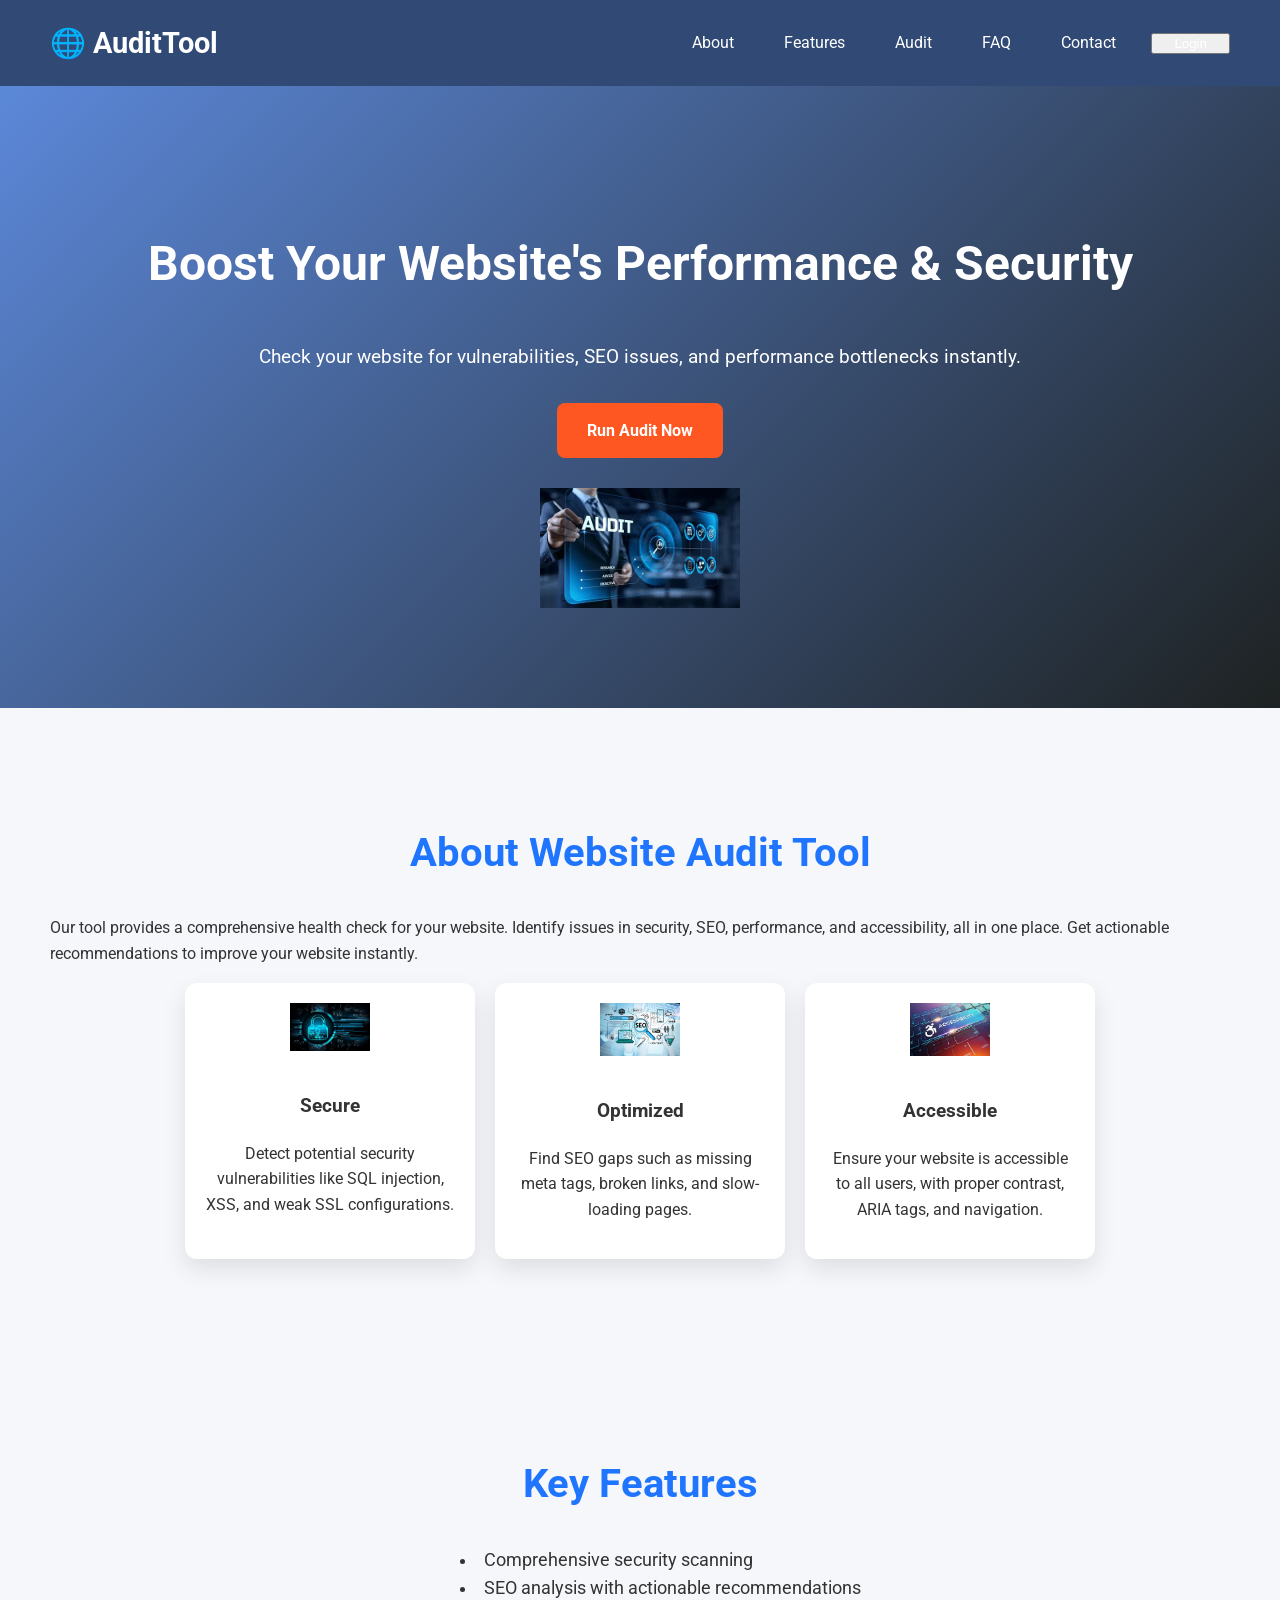
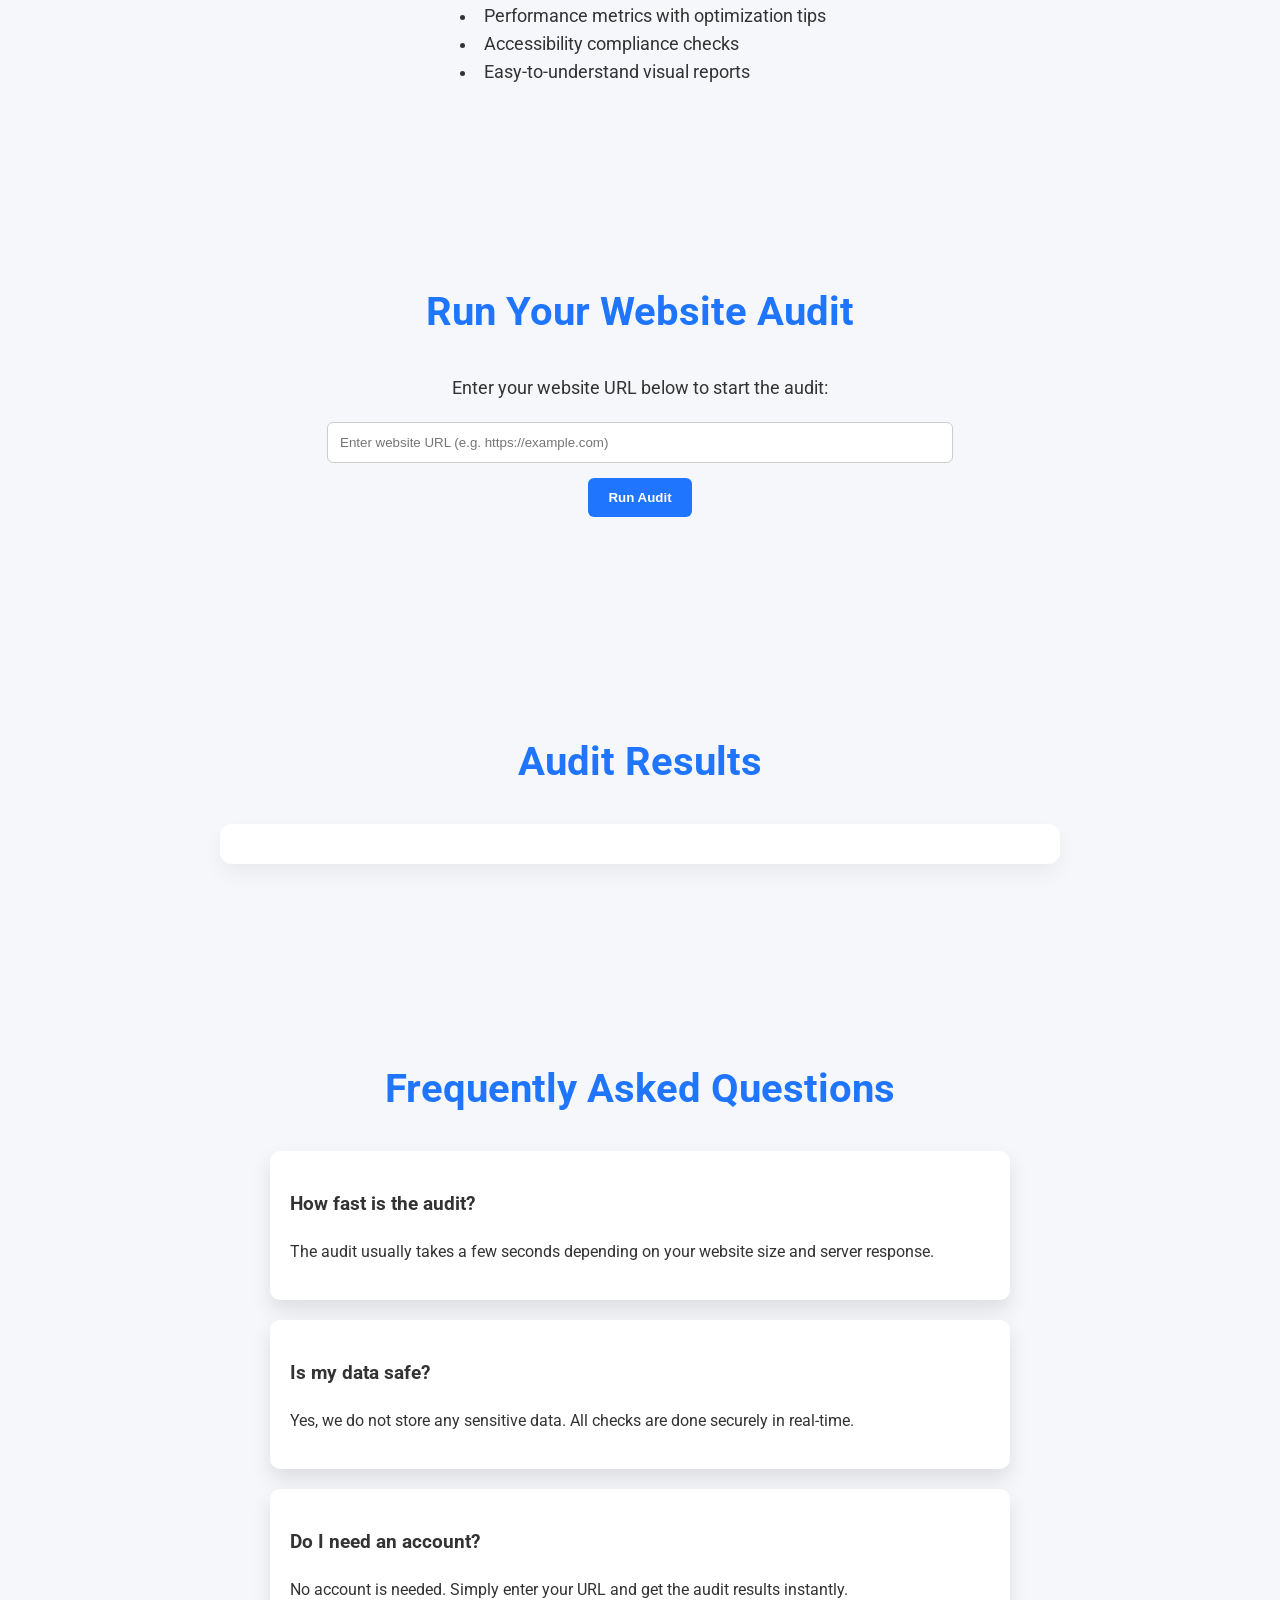
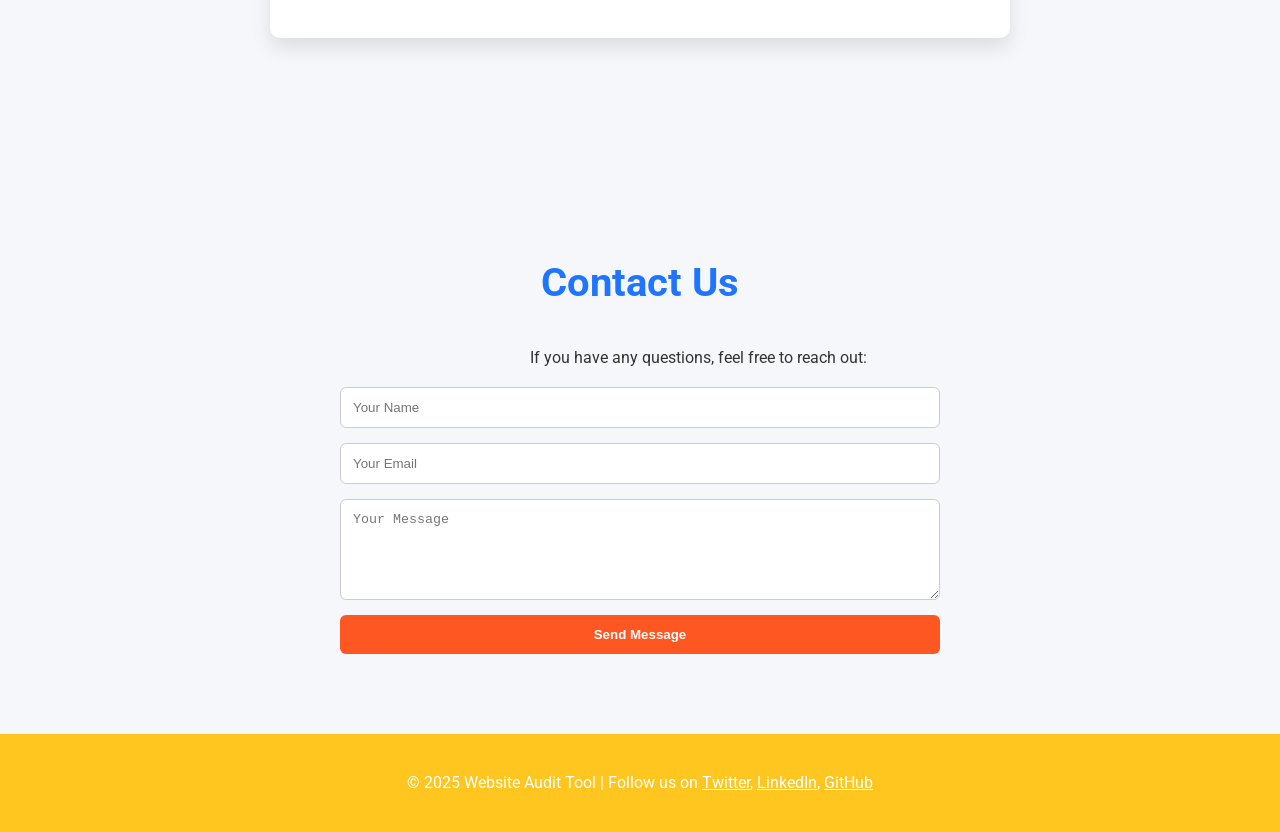
<file: index.html>
<!DOCTYPE html>
<html lang="en">
<head>
    <meta charset="UTF-8">
    <meta name="viewport" content="width=device-width, initial-scale=1.0">
    <title>Website Audit Tool</title>
    <link rel="stylesheet" href="style.css">
    <link href="https://fonts.googleapis.com/css2?family=Roboto:wght@400;700&display=swap" rel="stylesheet">
</head>
<body>

    <!-- Header / Navbar -->
    <header>
        <div class="logo">🌐 AuditTool</div>
        <nav>
            <ul>
                <li><a href="#about">About</a></li>
                <li><a href="#features">Features</a></li>
                <li><a href="#audit">Audit</a></li>
                <li><a href="#faq">FAQ</a></li>
                <li><a href="#contact">Contact</a></li>
                <li><button><a href="login.html">Login</a></button></li>

            </ul>
        </nav>
    </header>

    <!-- Hero Section -->
    <section class="hero">
        <h1>Boost Your Website's Performance & Security</h1>
        <p>Check your website for vulnerabilities, SEO issues, and performance bottlenecks instantly.</p>
        <a href="#audit" class="btn-primary">Run Audit Now</a>
        <img src="audit.png" alt="Audit Icon" class="hero-img">
    </section>

    <!-- About Section -->
    <section id="about" class="section about">
        <h2>About Website Audit Tool</h2>
        <p>Our tool provides a comprehensive health check for your website. Identify issues in security, SEO, performance, and accessibility, all in one place. Get actionable recommendations to improve your website instantly.</p>
        <div class="about-cards">
            <div class="card">
                <img src="secure.png" alt="Secure icon" class="card-img">
                <h3>Secure</h3>
                <p>Detect potential security vulnerabilities like SQL injection, XSS, and weak SSL configurations.</p>
            </div>
            <div class="card">
                <img src="optimisedimage.png" alt="Optimised icon" class="card-img">
                <h3>Optimized</h3>
                <p>Find SEO gaps such as missing meta tags, broken links, and slow-loading pages.</p>
            </div>
            <div class="card">
                <img src="access.png" alt="Accessible icon" class="card-img">
                <h3>Accessible</h3>
                <p>Ensure your website is accessible to all users, with proper contrast, ARIA tags, and navigation.</p>
            </div>
        </div>
    </section>

    <!-- Features Section -->
    <section id="features" class="section features">
        <h2>Key Features</h2>
        <div class="fea">
            <ul>
            <li>Comprehensive security scanning</li>
            <li>SEO analysis with actionable recommendations</li>
            <li>Performance metrics with optimization tips</li>
            <li>Accessibility compliance checks</li>
            <li>Easy-to-understand visual reports</li>
        </ul>
        </div>
    </section>

    <!-- Audit Form Section -->
    <section id="audit" class="section audit-form-section">
        <h2>Run Your Website Audit</h2>
        <p class="audit-intro">Enter your website URL below to start the audit:</p>

        <form id="auditForm">
            <input type="url" id="websiteUrl" placeholder="Enter website URL (e.g. https://example.com)" required>
            <button type="submit">Run Audit</button>
        </form>
    </section>

    <!-- Audit Results Section -->
    <section class="section results-section" id="resultsSection">
        <h2>Audit Results</h2>
        <div id="results" class="results-container">
            <!-- Results will appear here dynamically -->
        </div>
    </section>

    <!-- FAQ Section -->
    <section id="faq" class="section faq">
        <h2>Frequently Asked Questions</h2>
        <div class="faq-item">
            <h3>How fast is the audit?</h3>
            <p>The audit usually takes a few seconds depending on your website size and server response.</p>
        </div>
        <div class="faq-item">
            <h3>Is my data safe?</h3>
            <p>Yes, we do not store any sensitive data. All checks are done securely in real-time.</p>
        </div>
        <div class="faq-item">
            <h3>Do I need an account?</h3>
            <p>No account is needed. Simply enter your URL and get the audit results instantly.</p>
        </div>
    </section>

    <!-- Contact Section -->
    <section id="contact" class="section contact">
        <h2>Contact Us</h2>
        <div class="con">
            <p>If you have any questions, feel free to reach out:</p>
            </div>
        <form class="contact-form">
            <input type="text" placeholder="Your Name" required>
            <input type="email" placeholder="Your Email" required>
            <textarea placeholder="Your Message" rows="5" required></textarea>
            <button type="submit">Send Message</button>
        </form>
    </section>

    <!-- Footer -->
    <footer>
        <p>&copy; 2025 Website Audit Tool | Follow us on 
            <a href="#">Twitter</a>, <a href="#">LinkedIn</a>, <a href="#">GitHub</a>
        </p>
    </footer>

    <script src="script.js"></script>
</body>
</html>
</file>
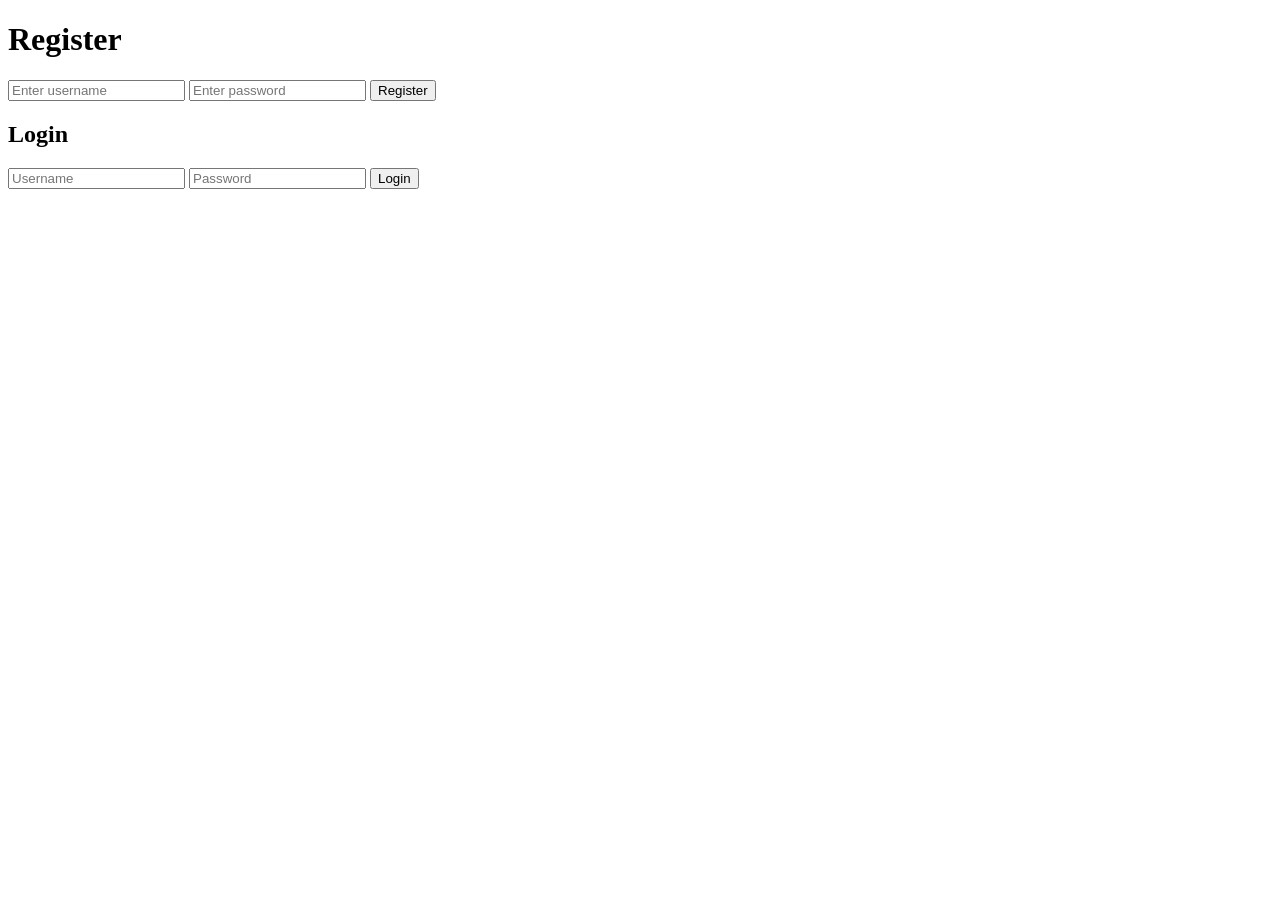
<file: login.html>
<!DOCTYPE html>
<html lang="en">
<head>
  <meta charset="UTF-8">
  <title>Register User</title>
</head>
<body>
  <h1>Register</h1>
  <form id="registerForm">
    <input type="text" id="username" placeholder="Enter username" required />
    <input type="password" id="password" placeholder="Enter password" required />
    <button type="submit">Register</button>
  </form>
  <h2>Login</h2>
<form id="loginForm">
  <input type="text" id="loginUsername" placeholder="Username" required />
  <input type="password" id="loginPassword" placeholder="Password" required />
  <button type="submit">Login</button>
</form>

<script>
  document.getElementById("loginForm").addEventListener("submit", async (e) => {
    e.preventDefault();
    const username = document.getElementById("loginUsername").value;
    const password = document.getElementById("loginPassword").value;

    const res = await fetch("http://localhost:5000/users/login", {
      method: "POST",
      headers: { "Content-Type": "application/json" },
      body: JSON.stringify({ username, password })
    });

    const data = await res.json();
    alert("Login Response: " + JSON.stringify(data));
  });
</script>

<script>
  document.getElementById("loginForm").addEventListener("submit", async (e) => {
    e.preventDefault();
    const username = document.getElementById("loginUsername").value;
    const password = document.getElementById("loginPassword").value;

    const res = await fetch("http://localhost:5000/users/login", {
      method: "POST",
      headers: { "Content-Type": "application/json" },
      body: JSON.stringify({ username, password })
    });

    const data = await res.json();
    alert("Login Response: " + JSON.stringify(data));
  });
</script>

  <script>
    document.getElementById("registerForm").addEventListener("submit", async (e) => {
      e.preventDefault();

      const username = document.getElementById("username").value;
      const password = document.getElementById("password").value;

      const res = await fetch("http://localhost:5000/users/register", {
        method: "POST",
        headers: { "Content-Type": "application/json" },
        body: JSON.stringify({ username, password })
      });

      const data = await res.json();
      console.log("Response:", data);
      alert("Response: " + JSON.stringify(data));
    });
  </script>
</body>
</html>
</file>
<file: style.css>
/* General Styles */
body {
    font-family: 'Roboto', sans-serif;
    margin: 0;
    padding: 0;
    line-height: 1.6;
    background-color: #f5f7fa;
    color: #333;
}

html {
    scroll-behavior: smooth;
}

/* Header / Navbar */
header {
    display: flex;
    justify-content: space-between;
    align-items: center;
    padding: 20px 50px;
    background: #304a75;
    color: white;
    position: sticky;
    top: 0;
    z-index: 1000;
}

header .logo {
    font-size: 1.8rem;
    font-weight: bold;
}

header nav ul {
    list-style: none;
    display: flex;
    gap: 20px;
    margin: 0;
    padding: 0;
}

header nav ul li a {
    text-decoration: none;
    color: white;
    padding: 8px 15px;
    border-radius: 6px;
    transition: background 0.3s, transform 0.2s;
}

header nav ul li a:hover {
    background: #bdab0d;
    transform: scale(1.1);
}

/* Hero Section */
.hero {
    display: flex;
    flex-direction: column;
    align-items: center;
    justify-content: center;
    padding: 100px 20px;
    background: linear-gradient(135deg, #5c88d9 0%, #1e2222 100%);
    color: white;
    text-align: center;
}

.hero h1 {
    font-size: 3rem;
    margin-bottom: 20px;
}

.hero p {
    font-size: 1.2rem;
    margin-bottom: 30px;
}

.btn-primary {
    padding: 15px 30px;
    background-color: #ff5722;
    color: white;
    border-radius: 8px;
    text-decoration: none;
    font-weight: bold;
    transition: background 0.3s, transform 0.2s;
}

.btn-primary:hover {
    background-color: #e64a19;
    transform: scale(1.05);
}

.hero-img {
    margin-top: 30px;
    max-width: 200px;
    animation: bounce 2s infinite;
}

@keyframes bounce {
    0%, 100% { transform: translateY(0); }
    50% { transform: translateY(-20px); }
}

/* Sections */
.section {
    padding: 80px 50px;
}

.section h2 {
    text-align: center;
    font-size: 2.5rem;
    margin-bottom: 30px;
    color: #1f75fe;
}

/* About Cards */
.about-cards {
    display: flex;
    justify-content: center;
    gap: 20px;
    flex-wrap: wrap;
}

.card {
    background: white;
    border-radius: 12px;
    padding: 20px;
    text-align: center;
    box-shadow: 0 10px 25px rgba(0, 0, 0, 0.1);
    transition: transform 0.3s, box-shadow 0.3s;
    width: 250px;
}

.card:hover {
    transform: translateY(-10px);
    box-shadow: 0 15px 30px rgba(0, 0, 0, 0.2);
}

.card-img {
    width: 80px;
    margin-bottom: 15px;
}

.fea{
    margin-left: 300px;
}
/* Features List */
.features ul {
    list-style: disc inside;
    margin-left: 100px;
    max-width: 700px;
    margin: auto;
    font-size: 1.1rem;
}

/* Audit Form Section */
.audit-form-section form {
    max-width: 600px;
    margin: 20px auto;
    display: flex;
    flex-direction: column;
    align-items: center;
    gap: 15px;
}

.audit-intro {
    text-align: center;
    margin-bottom: 20px;
    font-size: 1.1rem;
    color: #333;
}

.audit-form-section input[type="url"] {
    width: 100%;
    padding: 12px;
    border-radius: 6px;
    border: 1px solid #ccc;
}

.audit-form-section button {
    padding: 12px 20px;
    border: none;
    background: #1f75fe;
    color: white;
    font-weight: bold;
    border-radius: 6px;
    cursor: pointer;
    transition: background 0.3s, transform 0.2s;
}

.audit-form-section button:hover {
    background: #0d4bbd;
    transform: scale(1.05);
}

/* Results Section */
.results-section {
    text-align: center;
}

.results-container {
    max-width: 800px;
    margin: 0 auto;
    padding: 20px;
    background: #fff;
    border-radius: 12px;
    box-shadow: 0 10px 20px rgba(0, 0, 0, 0.05);
}

/* FAQ Section */
.faq-item {
    max-width: 700px;
    margin: 20px auto;
    background: white;
    padding: 20px;
    border-radius: 10px;
    box-shadow: 0 10px 20px rgba(0, 0, 0, 0.1);
}

/* Contact Form */
.contact-form {
    max-width: 600px;
    margin: 0 auto;
    display: flex;
    flex-direction: column;
    gap: 15px;
}
.con{
    margin-left: 480px;
}

.contact-form input,
.contact-form textarea {
    padding: 12px;
    border-radius: 6px;
    border: 1px solid #ccc;
}

.contact-form button {
    background: #ff5722;
    color: white;
    padding: 12px;
    border: none;
    border-radius: 6px;
    font-weight: bold;
    cursor: pointer;
    transition: background 0.3s, transform 0.2s;
}

.contact-form button:hover {
    background: #e64a19;
    transform: scale(1.05);
}

/* Footer */
footer {
    background: #fec61f;
    color: white;
    text-align: center;
    padding: 20px 0;
}

footer a {
    color: white;
    text-decoration: underline;
}

footer a:hover {
    color: #ffdd57;
}

/* Responsive Layout */
@media (max-width: 768px) {
    .about-cards {
        flex-direction: column;
        align-items: center;
    }

    .hero h1 {
        font-size: 2rem;
    }

    .hero p {
        font-size: 1rem;
    }

    .features ul {
        margin-left: 20px;
    }

    .audit-form-section form {
        width: 100%;
        padding: 0 20px;
    }
}
</file>
